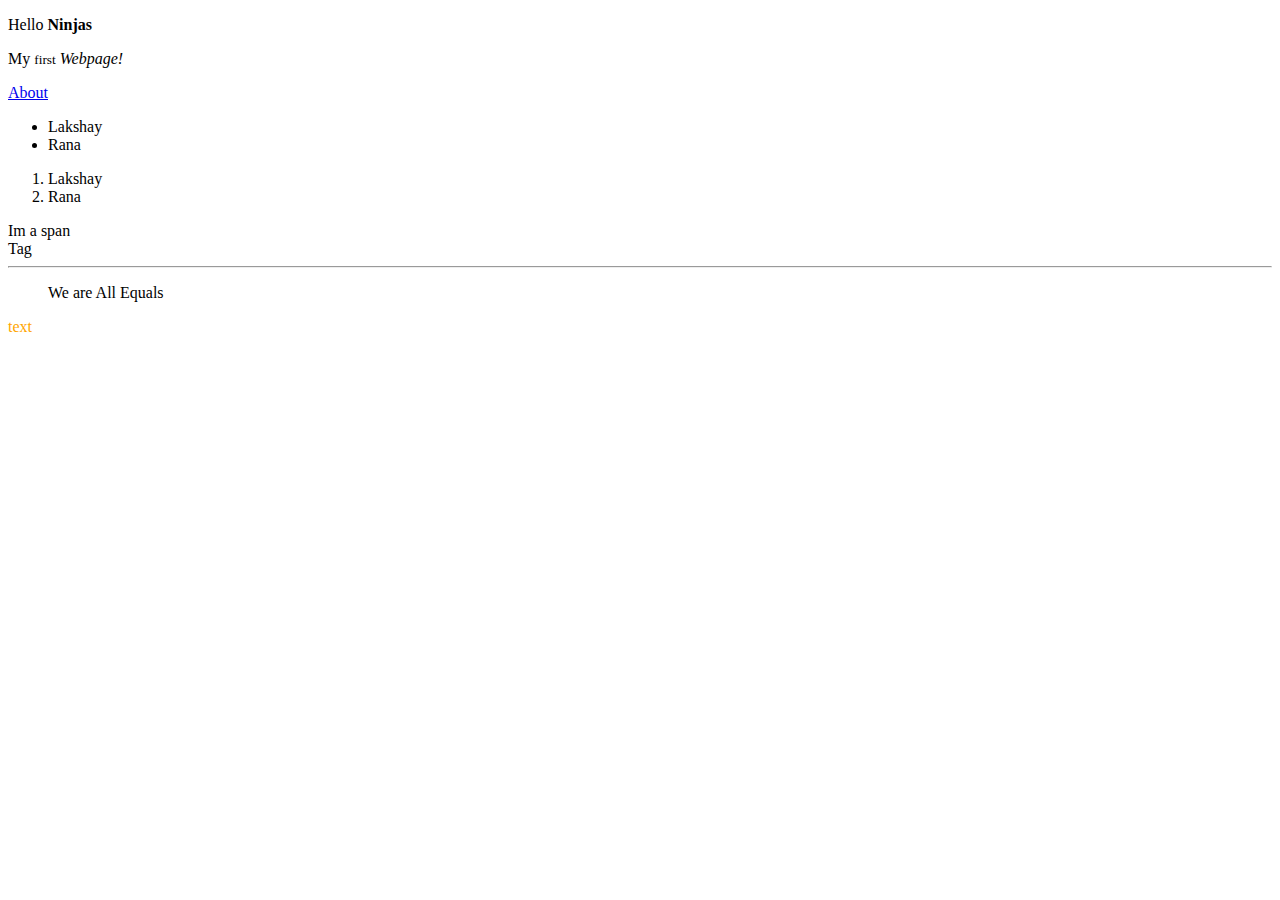
<file: Html1/index.html>
<!DOCTYPE html>
<html>
<head>
    <title>Learning HTML</title>
</head>
<body>
    <div>
        <p>Hello <strong>Ninjas</strong></p>
        <p>My <small>first</small> <em>Webpage!</em></p>
    </div>
    <a href="/about.html">About</a>
    <div>
        <ul>
            <li>Lakshay</li>
            <li>Rana</li>
        </ul>
    </div>

    <div>
        <ol>
            <li>Lakshay</li>
            <li>Rana</li>
        </ol>
    </div>
    
    <!-- span tag below -->
    <span>Im a span<br> Tag</span>

    <hr>

    <blockquote cite="http://www.google.com">We are All Equals</blockquote>
    <p style="color:orange;">text</p>

</body>
</html>
</file>
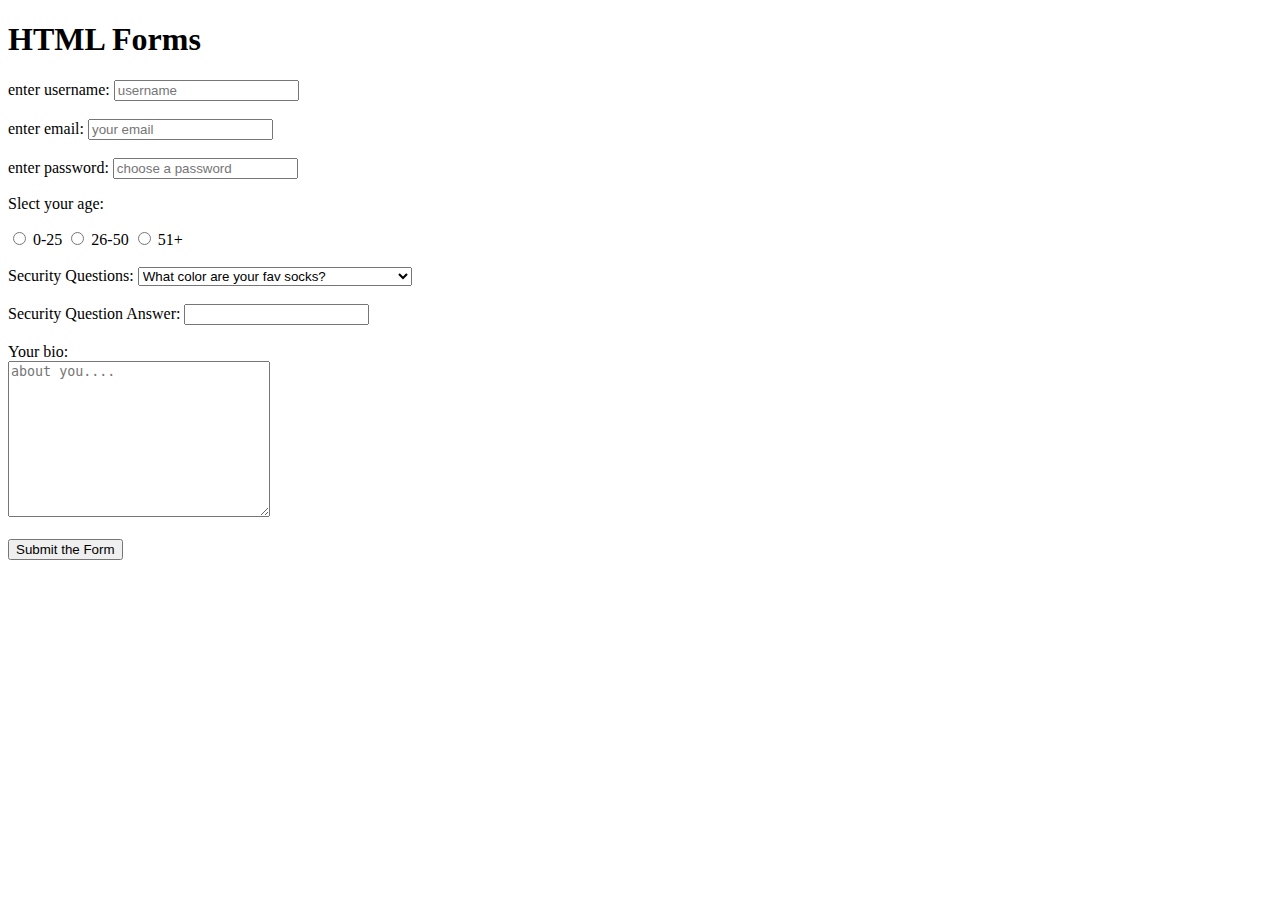
<file: Html2/index.html>
<!DOCTYPE html>
<html>
<head>
    <title>HTML Forms</title>
</head>
<body>
    
    <h1>HTML Forms</h1>

    <form>
        <label for="username">enter username:</label>
        <input type="text" id="username" name="username" placeholder="username" required>
        <br><br>
        <label for="email">enter email:</label>
        <input type="email" id="email" name="email" placeholder="your email" required>
        <br><br>
        <label for="password">enter password:</label>
        <input type="password" id="password" name="password" placeholder="choose a password" required>
        
        <p>Slect your age:</p>
        
        <input type="radio" name="age" value="0-25" id="option-1">
        <label for="option-1">0-25</label>
        <input type="radio" name="age" value="26-50" id="option-2">
        <label for="option-2">26-50</label>
        <input type="radio" name="age" value="51+" id="option-3">
        <label for="option-3">51+</label>
        
        <br><br>

        <label for="question">Security Questions:</label>
        <select name="question" id="question">
            <option value="q1">What color are your fav socks?</option>
            <option value="q2">If you could be a veggie, what would it be?</option>
            <option value="q3">What is your best ever Security question?</option>
        </select>

        <br><br>

        <label for="answer">Security Question Answer:</label>
        <input type="text" id="answer" name="answer">

        <br><br>

        <label for="bio">Your bio:</label><br> 
        <textarea name="bio" id="bio" cols="30" rows="10" placeholder="about you...."></textarea>

        <br><br>
        <input type="submit" value="Submit the Form">
    </form>

</body>
</html>
</file>
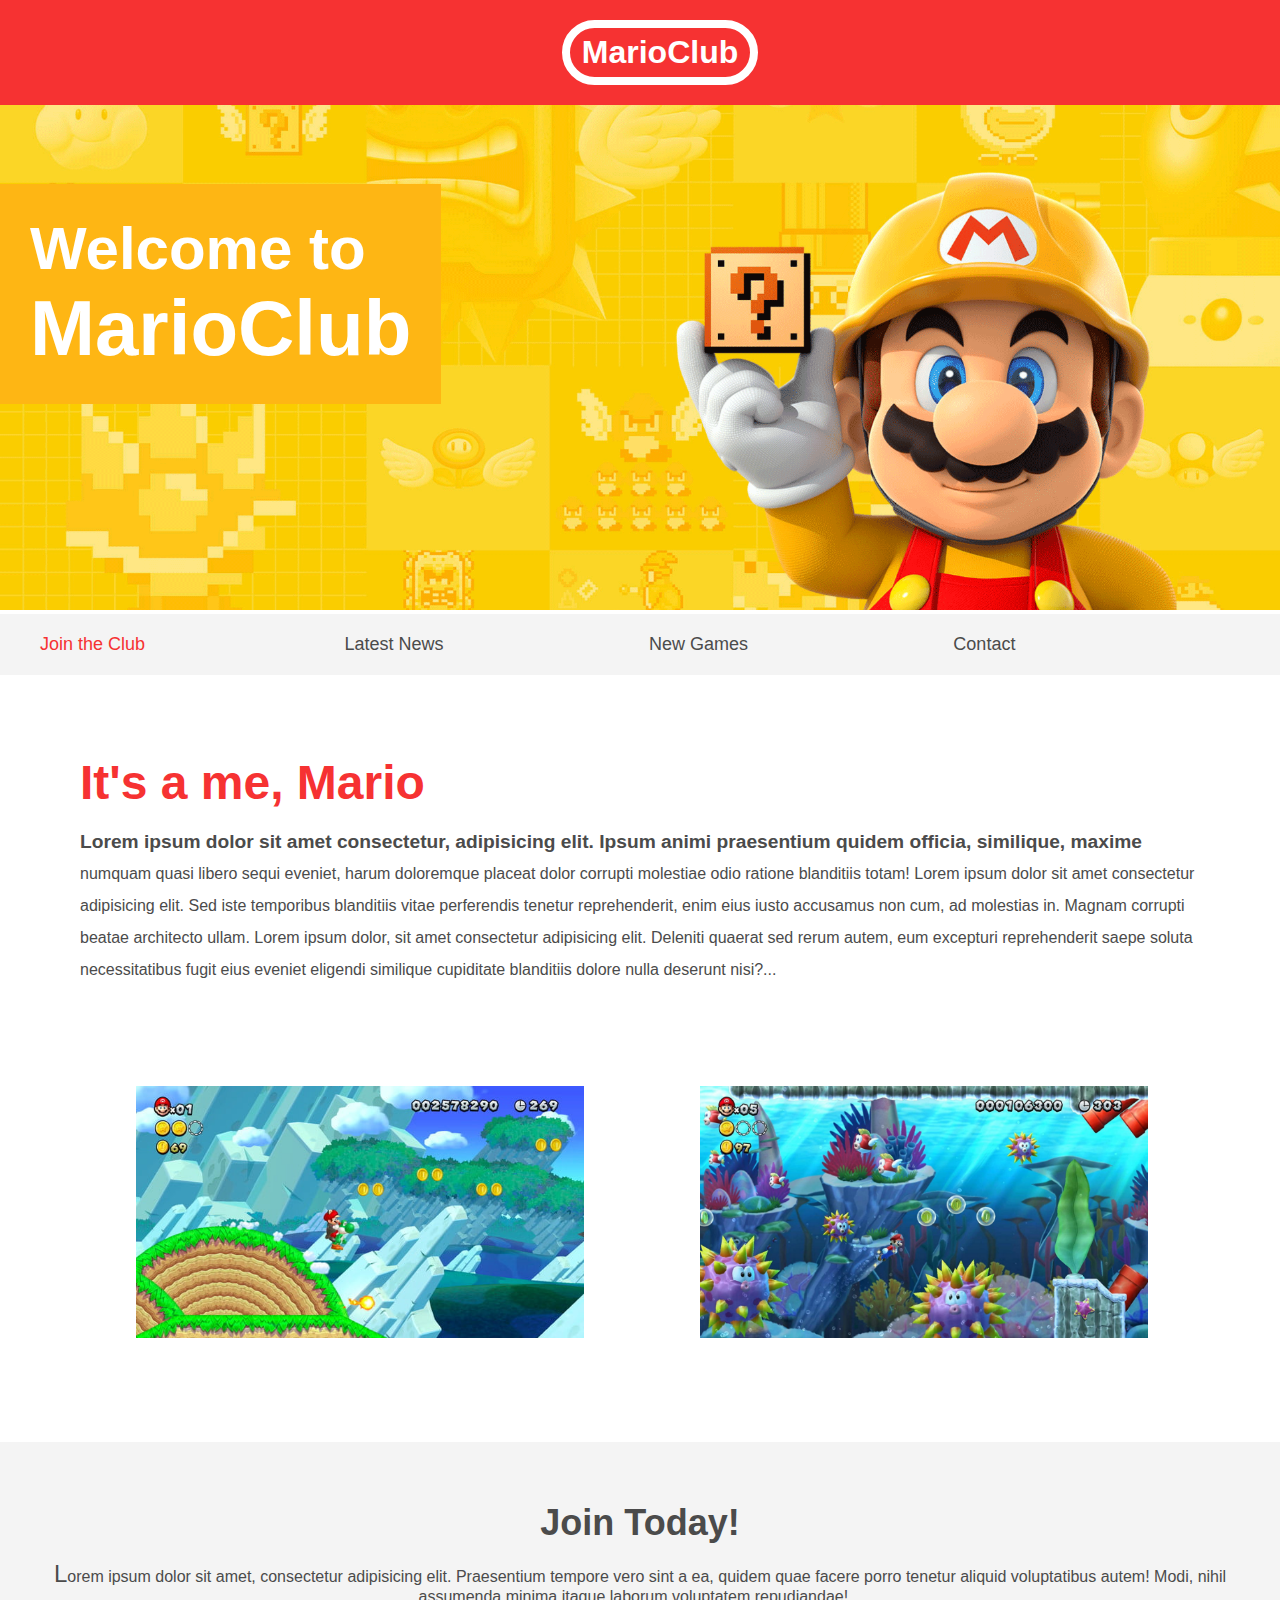
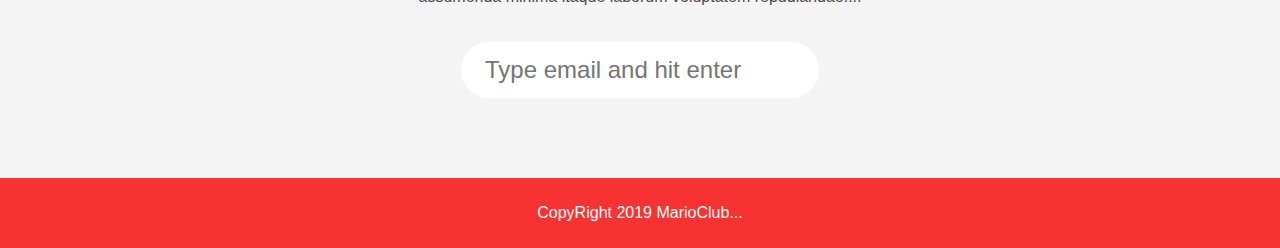
<file: HTML_MARIO_WEBSITE/index.html>
<!DOCTYPE HTML>
<html>
<head>
    <meta name="viewport" content="width=device-width, initial-scale=1.0">
    <link rel="stylesheet" href="styles.css">
    <title>MarioClub</title>
</head>
<body>

    <header>
        <h1>MarioClub</h1>
    </header>

    <section class="banner">
        <img src="img/banner.png" alt="marioclun welcome banner">
        <div class="welcome">
            <h2>Welcome to <br><span>MarioClub</span></h2>
        </div>
    </section>

    <nav class="main-nav">
        <ul>
            <li><a href="/join.html" class="join">Join the Club</a></li>
            <li><a href="/news.html">Latest News</a></li>
            <li><a href="/games.html">New Games</a></li>
            <li><a href="/contact.html">Contact</a></li>
        </ul>
    </nav>
    <main>
        <article>
            <h2>It's a me, Mario</h2>
            <p>Lorem ipsum dolor sit amet consectetur, adipisicing elit. Ipsum animi praesentium quidem officia, similique, maxime numquam quasi libero sequi eveniet, harum doloremque placeat dolor corrupti molestiae odio ratione blanditiis totam! Lorem ipsum dolor sit amet consectetur adipisicing elit. Sed iste temporibus blanditiis vitae perferendis tenetur reprehenderit, enim eius iusto accusamus non cum, ad molestias in. Magnam corrupti beatae architecto ullam. Lorem ipsum dolor, sit amet consectetur adipisicing elit. Deleniti quaerat sed rerum autem, eum excepturi reprehenderit saepe soluta necessitatibus fugit eius eveniet eligendi similique cupiditate blanditiis dolore nulla deserunt nisi?</p>
        </article>
        <ul class="images">
            <li><img src="img/thumb-1.png" alt="mario thumb 1"></li>
            <li><img src="img/thumb-2.png" alt="mario thumb 2"></li>
        </ul>
    </main>
    <section class="join">
        <h2>Join Today!</h2>
        <p>Lorem ipsum dolor sit amet, consectetur adipisicing elit. Praesentium tempore vero sint a ea, quidem quae facere porro tenetur aliquid voluptatibus autem! Modi, nihil assumenda minima itaque laborum voluptatem repudiandae!</p>
        <form>
            <input type="email" name="email" placeholder="Type email and hit enter" required>
        </form>
    </section>
    <footer>
        <p class="copyright">CopyRight 2019 MarioClub</p> 
    </footer>

</body>
</html>
</file>
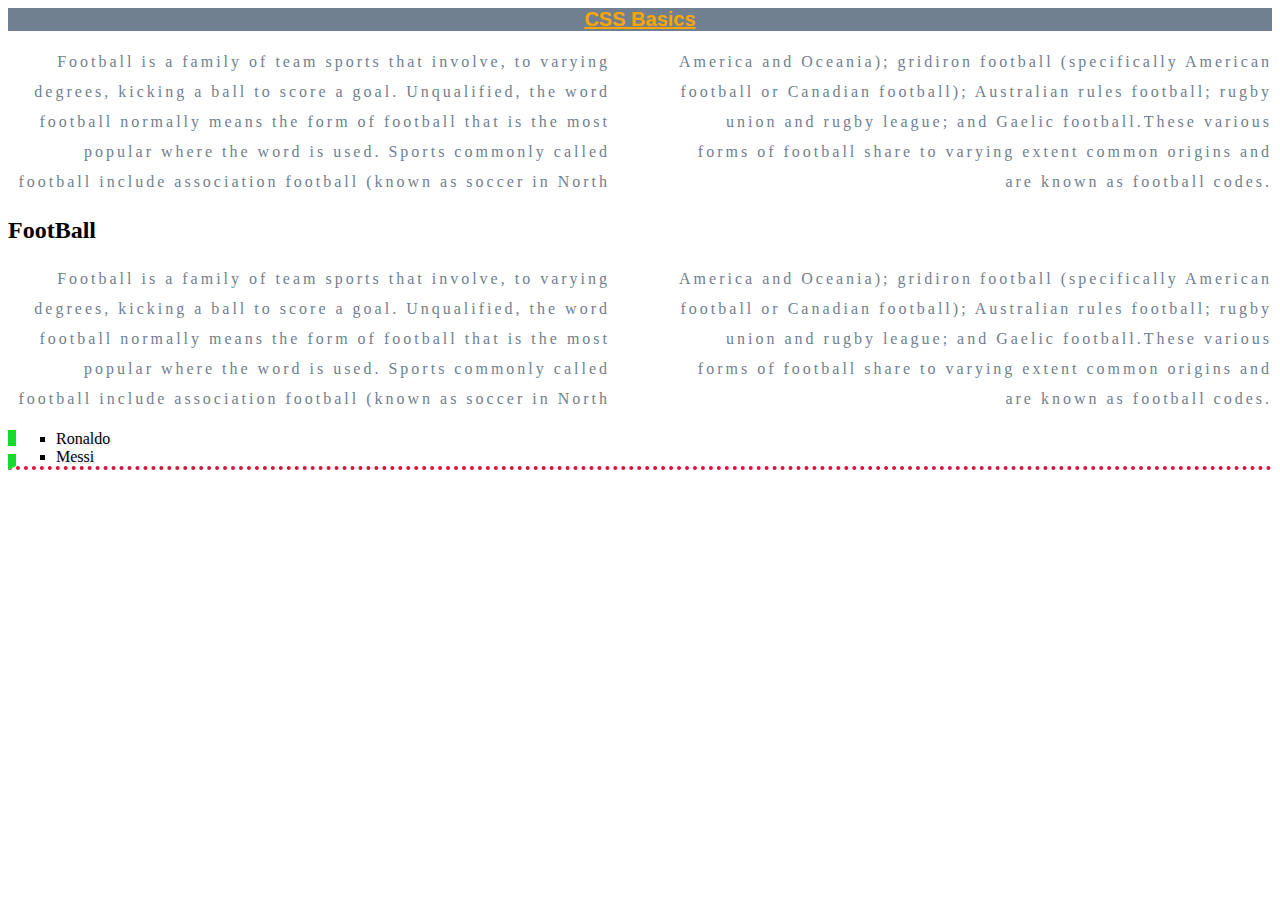
<file: CSS Basics/CSS1/index.html>
<html>
    <head>
        <link rel="stylesheet" href="styles.css">
        <title>CSS Basics</title>
    </head>

    <body>
        <h1>CSS Basics</h1>

        <p>Football is a family of team sports that involve, to varying degrees, kicking a ball to score a goal. Unqualified, the word football normally means the form of football that is the most popular where the word is used. Sports commonly called football include association football (known as soccer in North America and Oceania); gridiron football (specifically American football or Canadian football); Australian rules football; rugby union and rugby league; and Gaelic football.These various forms of football share to varying extent common origins and are known as football codes.</p>
    
        <div>
            <h2>FootBall</h2>
            <p>Football is a family of team sports that involve, to varying degrees, kicking a ball to score a goal. Unqualified, the word football normally means the form of football that is the most popular where the word is used. Sports commonly called football include association football (known as soccer in North America and Oceania); gridiron football (specifically American football or Canadian football); Australian rules football; rugby union and rugby league; and Gaelic football.These various forms of football share to varying extent common origins and are known as football codes.</p>
            <ul>
                <li>Ronaldo</li>
                <li>Messi</li>
            </ul>
             
        </div>    

    </body>
</html>
</file>
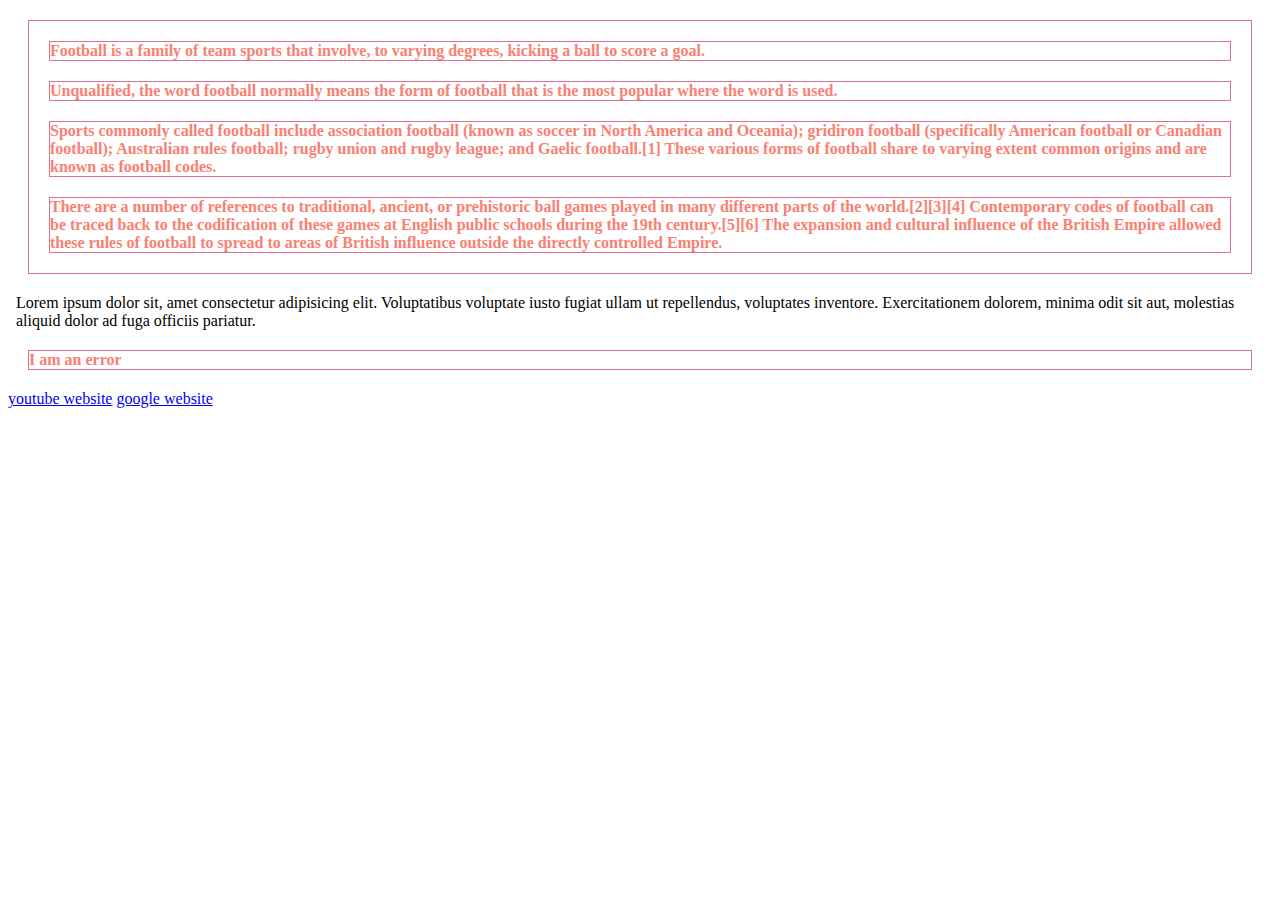
<file: CSS Basics/CSS2/index.html>
<html>
    <head>
        <link rel="stylesheet" href="styles.css">
        <title>CSS Basics 2</title>
    </head>
    <body>
        <div id="content">
            <p class="error">Football is a family of team sports that involve, to varying degrees, kicking a ball to score a goal.</p> 
            <p>Unqualified, the word football normally means the form of football that is the most popular where the word is used.</p>
            <p class="success">Sports commonly called football include association football (known as soccer in North America and Oceania); gridiron football (specifically American football or Canadian football); Australian rules football; rugby union and rugby league; and Gaelic football.[1] These various forms of football share to varying extent common origins and are known as football codes.</p>
            <p class="success feedback">There are a number of references to traditional, ancient, or prehistoric ball games played in many different parts of the world.[2][3][4] Contemporary codes of football can be traced back to the codification of these games at English public schools during the 19th century.[5][6] The expansion and cultural influence of the British Empire allowed these rules of football to spread to areas of British influence outside the directly controlled Empire.</p>
        </div>

        <p>Lorem ipsum dolor sit, amet consectetur adipisicing elit. Voluptatibus voluptate iusto fugiat ullam ut repellendus, voluptates inventore. Exercitationem dolorem, minima odit sit aut, molestias aliquid dolor ad fuga officiis pariatur.</p>

        <div class="error">I am an error</div>

        <a href="https://www.youtube.com">youtube website</a>
        <a href="https://www.google.com">google website</a>
    </body>
</html>
</file>
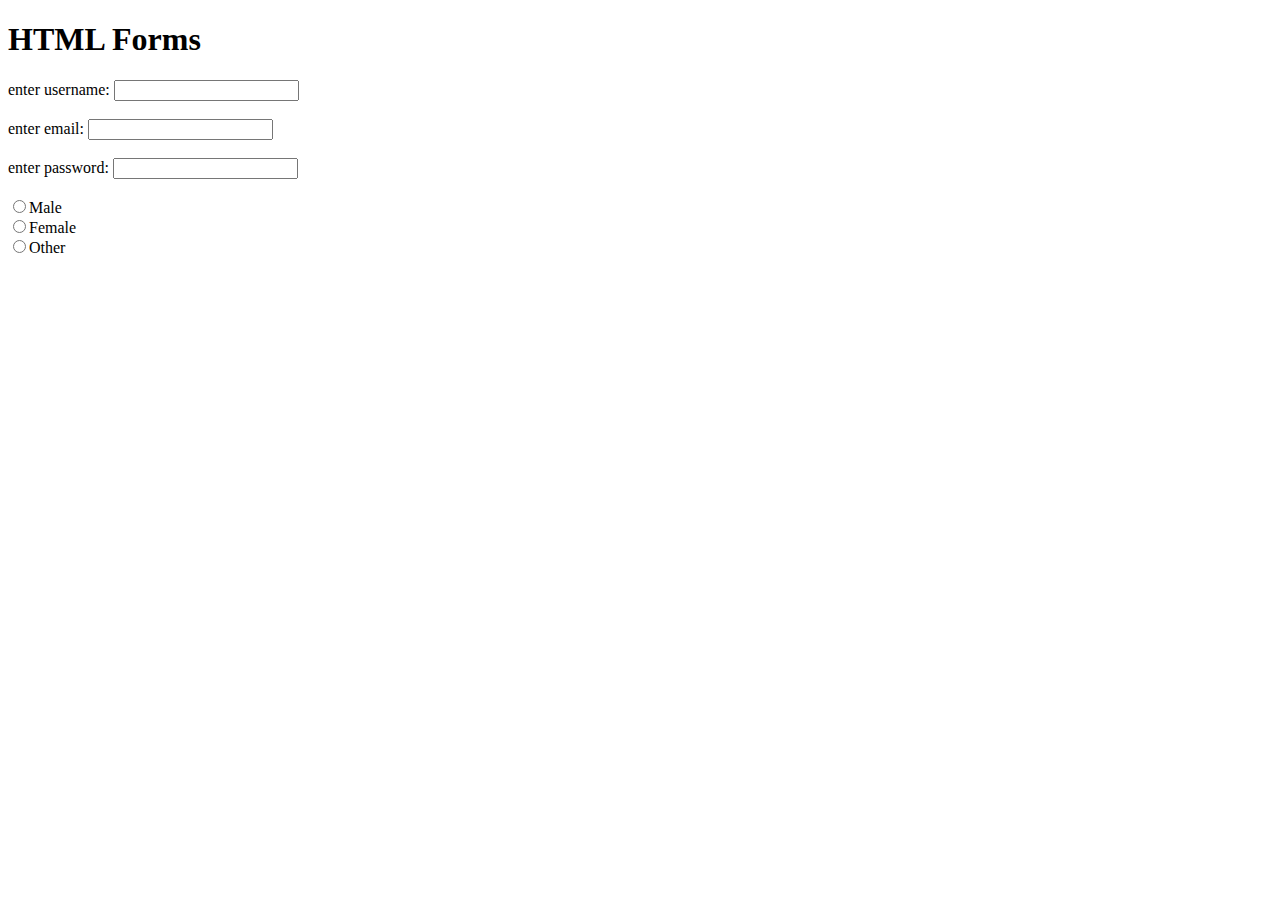
<file: Html2/nameradio.html>
<!DOCTYPE html>
<html>
<head>
    <title>HTML Forms</title>
</head>
<body>
    
    <h1>HTML Forms</h1>

    <form>
        <label for="username">enter username:</label>
        <input type="text" id="username" name="username">
        <br><br>
        <label for="email">enter email:</label>
        <input type="email" id="email" name="email">
        <br><br>
        <label for="password">enter password:</label>
        <input type="password" id="password" name="password">
        <br><br>
        <input type="radio" name="gender" value="male">Male<br>
        <input type="radio" name="gender" value="female">Female<br>
        <input type="radio" name="gender" value="other">Other<br>

    </form>

</body>
</html>
</file>
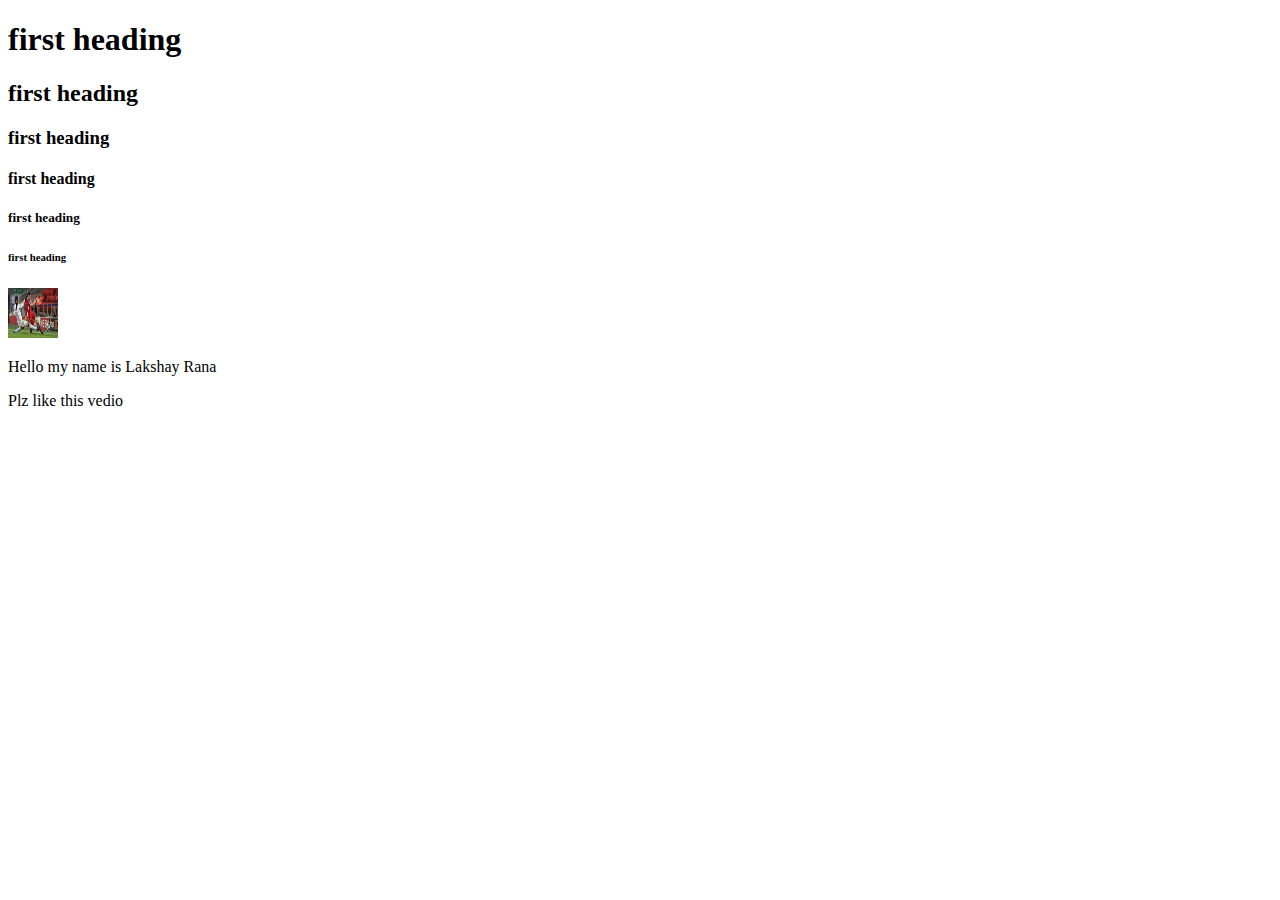
<file: HtmlFile/htmlFile.html>
<!doctype html>
<html>
<head>
	<title>Hello World</title>
</head>
<body>
	<h1>first heading</h1>
	<h2>first heading</h2>
	<h3>first heading</h3>
	<h4>first heading</h4>
	<h5>first heading</h5>
	<h6>first heading</h6>
	<img src="download.jfif" height="50" width="50"> 
	<p> Hello my name is Lakshay Rana</p>
	<p>Plz like this vedio</p>
</body>
</html>
</file>
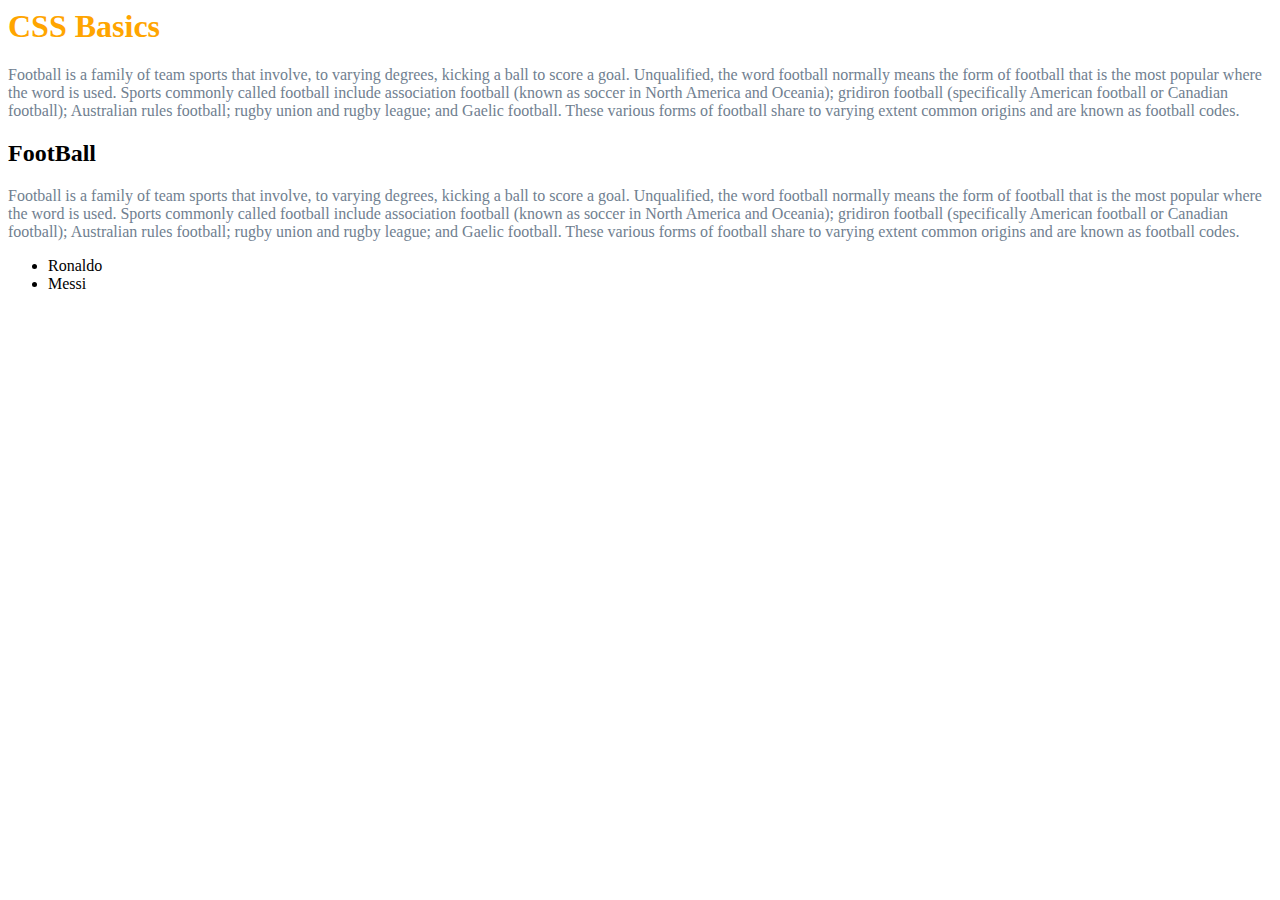
<file: CSS Basics/CSS1/CSS.html>
<html>
    <head>
        <style>
            h1{
                color:orange;
            }
            p{
                color: slategray;
            }
        </style>
        <title>CSS Basics</title>
    </head>

    <body>
        <h1>CSS Basics</h1>

        <p>Football is a family of team sports that involve, to varying degrees, kicking a ball to score a goal. Unqualified, the word football normally means the form of football that is the most popular where the word is used. Sports commonly called football include association football (known as soccer in North America and Oceania); gridiron football (specifically American football or Canadian football); Australian rules football; rugby union and rugby league; and Gaelic football.
            These various forms of football share to varying extent common origins and are known as football codes.</p>
    
        <div>
            <h2>FootBall</h2>
            <p>Football is a family of team sports that involve, to varying degrees, kicking a ball to score a goal. Unqualified, the word football normally means the form of football that is the most popular where the word is used. Sports commonly called football include association football (known as soccer in North America and Oceania); gridiron football (specifically American football or Canadian football); Australian rules football; rugby union and rugby league; and Gaelic football.
            These various forms of football share to varying extent common origins and are known as football codes.</p>
            <ul>
                <li>Ronaldo</li>
                <li>Messi</li>
            </ul>
             
        </div>    

    </body>
</html>
</file>
<file: HTML_MARIO_WEBSITE/styles.css>
body, ul, li, h1, h2, a{
    margin: 0;
    padding: 0;
    font-family: arial;
}

header{
    background-color: #F63232;
    padding: 20px;
    text-align: center;
    position: fixed;
    width: 100%;
    z-index: 1;
    top: 0;/*to remove the gap and fill the browser window completely*/
    left: 0;
}

header h1{
    color: white;
    border: 8px solid white;
    padding: 6px 12px; /*6px-for top and bottom   12px-for left and right*/
    display: inline-block;
    border-radius: 36px; /*To curve the edges of border*/
}

.banner{
    position: relative;

}

.banner img{
    max-width: 100%;
}

.banner .welcome{
    background-color: #FEB614;
    color: white;
    padding: 30px;
    position: absolute;
    left: 0;
    top: 30%; /*always give this as percentage otherwise it will not shrink or expand according to the parent*/
}

.banner h2{
    font-size: 74px;
}

.banner h2 span{
    font-size: 1.3em;/*multiplies the size inherited from parent(h2 in  this case ) by 1.3*/
}

nav{
    background-color: #F4F4F4;
    padding: 20px;
    position: sticky;
    top: 104px;
}

nav ul{
    white-space: nowrap; /*make sure nothing goes in next line*/
    max-width: 1200px;
    margin: 0 auto;/*0-top and bottom auto-kinf of distributes the space on left and right and centralises it*/
}

nav li{
    width: 25%;
    display: inline-block;
    font-size: 24px;
}

nav li a{
    text-decoration: none;
    color: #4b4b4b;

}

nav li a.join{
    color: #F63232;
}

main{
    max-width: 100%;/*if device width is less than 1200 then 100% other wise 1200px*/
    width: 1200px;
    margin: 80px auto;
    padding: 0 40px;
    box-sizing: border-box;
}

article h2{
    color: #F63232;
    font-size: 48px;
}

article p{
    line-height: 2em;/*the space between the lines is targeted, 2*size of font in p tag by default(16px)*/
    color: #4b4b4b;
}

.images{
    text-align: center;
    margin: 80px 0;
    white-space: nowrap;
}

.images li{
    display: inline-block;
    width: 40%;
    margin: 20px 5%;
}

.images li img{
    max-width: 100%;
}

section.join{
    background: #f4f4f4;
    text-align: center;
    padding: 60px 20px;
    color: #4b4b4b;
}

.join h2{
    font-size: 36px;
}

form input{
    margin: 20px 0;
    padding: 10px 20px;
    font-size: 24px;
    border-radius: 28px;
    border: 4px solid white; 
}

footer{
    background: #F63232;
    color: white;
    padding: 10px;
    text-align:center;
}

/*Pseudo Selector*/

nav li a:hover{/*Only active when cursor over them*/
    text-decoration: underline;
}

.images li:hover{
    position: relative;
    top: -4px;
}

form input:focus{
    border: 4px dashed #4b4b4b;
    outline: none;
}

form input:valid{
    border: 4px solid #71d300;
}
/*pseudo elements*/
article p::first-line{
    font-weight: bold;
    font-size: 1.2em;
}

section.join p::first-letter{
    font-size: 1.5em;
}

p::selection{
    background-color: #F63232;
    color: white;
}

p::after{/*basically adds this content as text at the end of every p tag*/
    content: '...';
}

/*Responsive Styles*/

@media screen and (max-width: 1400px){ /*Applied only when device width is <=1400*/
    .banner .welcome h2{
        font-size: 60px;
    }

    nav li{
        font-size: 18px;
    }
}

@media screen and (max-width: 900px){ 
    .banner .welcome h2{
        font-size: 40px;
    }
}

@media screen and (max-width: 900px){ 
    .banner .welcome { /*makes the banner go down the image*/
        position: relative;
        text-align:center;
        padding: 10px;
    }

    .banner .welcome br{
        display: none;
    }

    .banner .welcome h2{
        font-size: 25px;
    }

    .banner .welcome span{
        font-size:1em;
    }

    .images li{
        width: 100%;
        margin:20px auto;
        display: block;
    }

}

@media screen and (max-width: 560px){
    nav li{
        font-size: 20px;
        display: block;
        width: 100%;
        margin:12px 0;
    }

    header{
        position: relative;
    }

    nav{
        top:0;
    }
}
</file>
<file: CSS Basics/CSS1/styles.css>
h1{
    color: orange;
    background-color: slategray;
    font-size: 20px;
    text-decoration: underline;
    font-family: Arial;
    text-align: center;
}

p{
    color: slategrey;
    text-align: right;
    line-height: 30px;
    letter-spacing: 3px;
    column-count: 2;
    column-gap: 60px;
}

ul{
    /*border-width: 4px;
    border-style: solid;
    border-color: crimson;*/

    /*border: 4px solid crimson;*/

    border-bottom: 4px dotted crimson;
    border-left: 8px dashed rgb(20, 220, 47);
}

li{
    list-style-type: square;
    /* text-shadow: 2px 2px lightgray; */
    text-shadow: 2px 2px #e9e9e9;
}
</file>
<file: CSS Basics/CSS2/styles.css>
/*p.error{
    color: red;
}

p.success{
    color: #40dd40;
}

p.success.feedback{
    border: 1px dashed #40dd40;
}

#content{
    background-color: slategray;
    padding: 20px;
}*/

/*div p{
    color: purple;
}

a[href]{
    background-color: seagreen;
    color: white;
    text-decoration: none;
    font-weight: bold;
    text-transform: uppercase;
}*/

div{
    color:salmon;
    border: 1px solid palevioletred;
    margin:20px;
    font-weight: bold;
}
p{
    margin:inherit;
    border: inherit;
}
</file>
